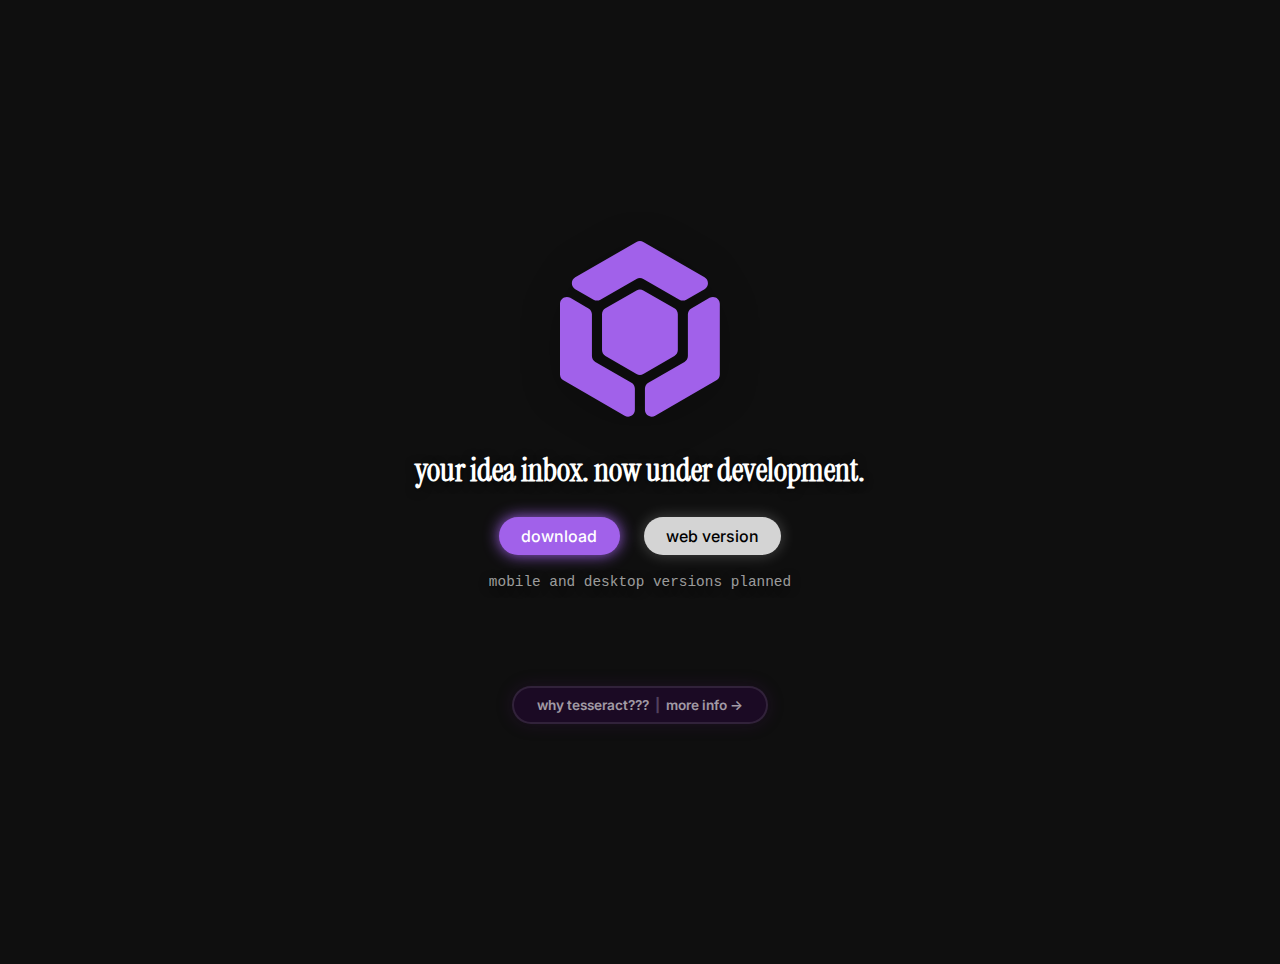
<file: index.html>
<!DOCTYPE html>
<html lang="en">
  <head>
    <meta charset="UTF-8" />
    <meta name="viewport" content="width=device-width, initial-scale=1.0" />
    <title>tesseract. now under development.</title>

    <link rel="preconnect" href="https://fonts.googleapis.com" />
    <link rel="preconnect" href="https://fonts.gstatic.com" crossorigin />
    <link
      href="https://fonts.googleapis.com/css2?family=Instrument+Serif:ital@0;1&family=Inter:ital,wght@0,100..900;1,100..900&display=swap"
      rel="stylesheet"
    />
    <link rel="stylesheet" href="styles.css" />
    <link rel="icon" type="image/svg+xml" href="/.assets/tesseract logo 55px.svg">
  </head>

  <!-- 

<body>
    <h1 class="superhero-heading">Tesseract.</h1>
    <h2>Your idea inbox.</h2>
    <h2>Now under development.</h2>
    <p>Check back soon™ for more updates.</p>

-->

  <body>
    <main class="landing-container">
      <div class="hero">
        <div class="logo" aria-hidden="true">
          <svg
            width="867"
            height="985"
            viewBox="0 0 867 985"
            fill="#A161EA"
            xmlns="http://www.w3.org/2000/svg"
          >
            <path
              d="M154.513 370.701C165.961 377.31 173.013 389.525 173.013 402.744V628.63C173.013 641.853 180.069 654.071 191.523 660.679L387.237 773.591C398.69 780.198 405.747 792.416 405.747 805.639V920.172C405.747 948.655 374.914 966.456 350.247 952.215L18.5 760.681C7.05216 754.072 0 741.857 0 728.638V345.579C0 317.096 30.8333 299.295 55.5 313.536L154.513 370.701ZM866.025 728.638C866.025 741.857 858.973 754.072 847.525 760.681L515.777 952.215C491.111 966.456 460.277 948.655 460.277 920.172V805.639C460.277 792.416 467.334 780.198 478.788 773.591L674.502 660.679C685.956 654.071 693.013 641.853 693.013 628.63V402.736C693.013 389.517 700.065 377.302 711.513 370.693L810.525 313.528C835.192 299.287 866.025 317.089 866.025 345.571V728.638ZM783.263 202.217C807.93 216.458 807.93 252.061 783.263 266.303L684.138 323.533C672.693 330.14 658.594 330.143 647.148 323.539L451.502 210.667C440.06 204.066 425.966 204.066 414.523 210.667L218.872 323.543C207.425 330.146 193.326 330.144 181.882 323.537L82.7559 266.307C58.0892 252.065 58.0893 216.462 82.7559 202.221L414.513 10.681C425.961 4.07156 440.065 4.07155 451.513 10.6809L783.263 202.217Z"
            />
            <path
              d="M414.591 273.014C426.039 266.404 440.144 266.404 451.592 273.014L619.98 370.235C631.428 376.845 638.48 389.059 638.48 402.278V596.724C638.48 609.942 631.428 622.157 619.98 628.766L451.592 725.988C440.144 732.598 426.039 732.598 414.591 725.988L246.203 628.766C234.755 622.157 227.703 609.942 227.703 596.724V402.278C227.703 389.059 234.755 376.845 246.203 370.235L414.591 273.014Z"
            />
          </svg>
        </div>

        <h2 class="tagline">your idea inbox. now under development.</h2>

        <nav class="cta-links" aria-label="primary actions">
          <div class="main-btns">
            <a class="btn btn-primary" href="download/index.html">download</a>
            <a class="btn btn-sub" href="404.html">web version</a>
          </div>

          <div class="metadata">
            <span>mobile and desktop versions planned</span>
          </div>

          <a class="btn btn-bar" href="about/index.html">
            <span class="btn btn-bar-text">why tesseract???</span>
            <span class="btn btn-bar-div">|</span>
            <span class="btn btn-bar-text">more info <span class="arrow">→</span></span>
          </a>
        </nav>
      </div>
    </main>
  </body>
</html>
</file>
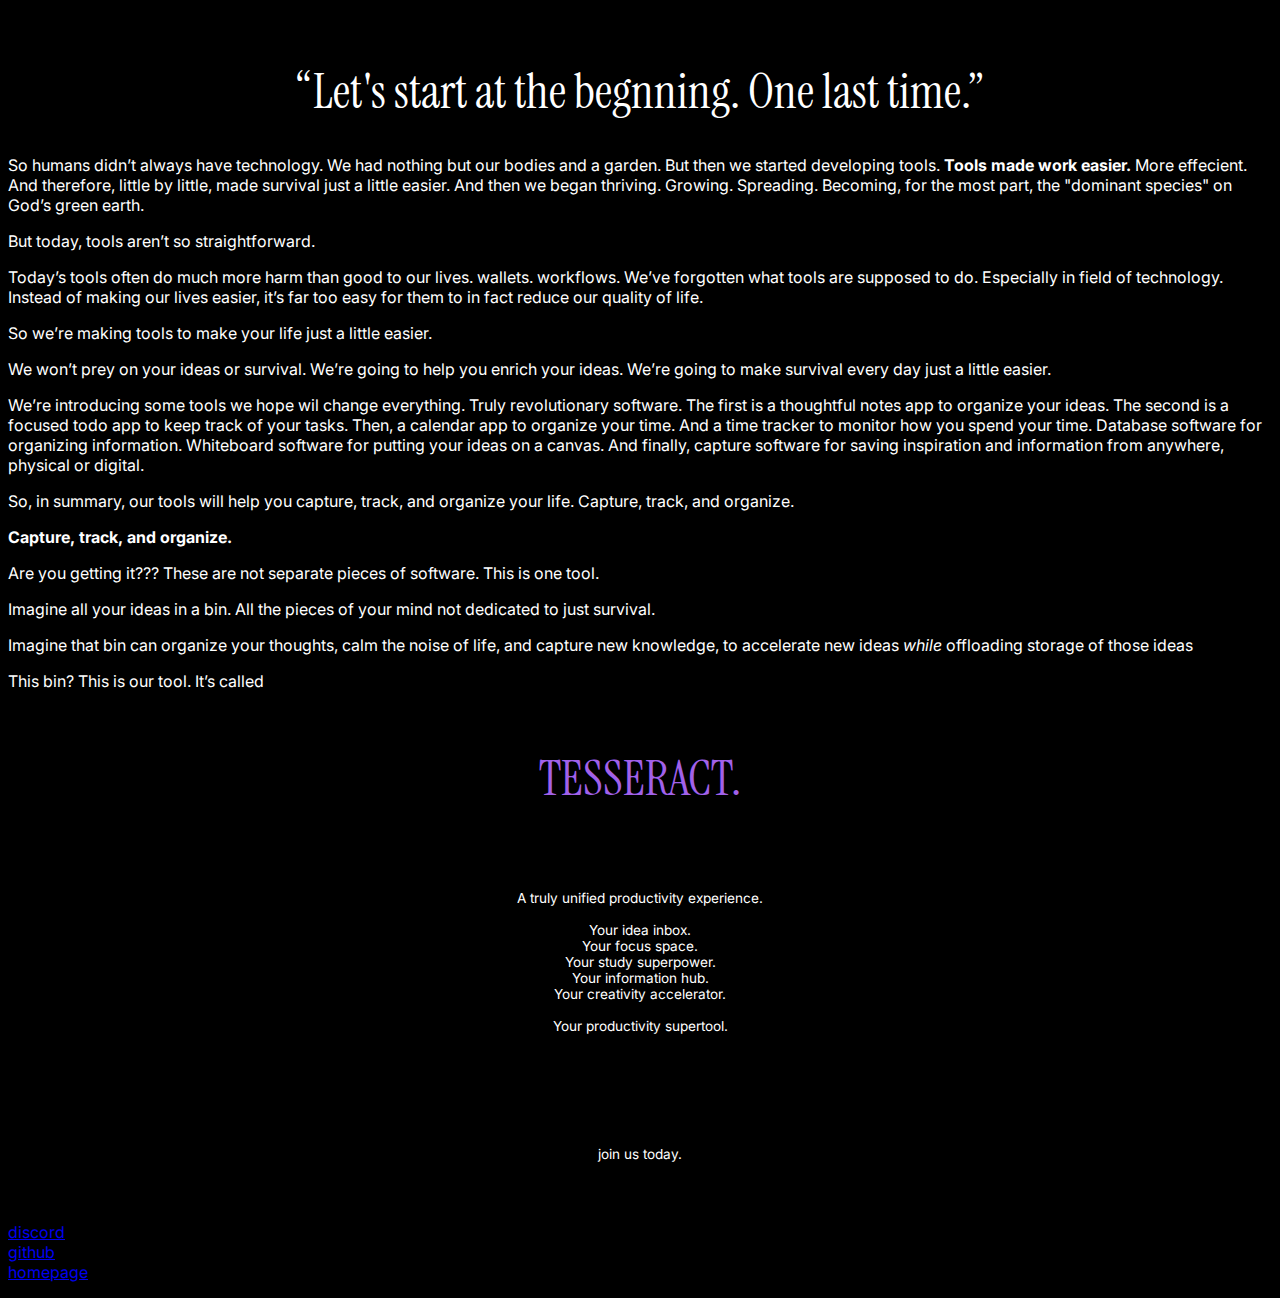
<file: about/about.html>
<!DOCTYPE html>
<html lang="en">
<head>
    <meta charset="UTF-8">
    <meta name="viewport" content="width=device-width, initial-scale=1.0">
    <title>tesseract is your idea inbox.</title>
    
    <link rel="preconnect" href="https://fonts.googleapis.com">
    <link rel="preconnect" href="https://fonts.gstatic.com" crossorigin>
    <link href="https://fonts.googleapis.com/css2?family=Geist+Mono:wght@100..900&family=Instrument+Serif:ital@0;1&family=Inter:ital,wght@0,100..900;1,100..900&display=swap" rel="stylesheet">
    <link rel="stylesheet" href="about-styles.css">
    <link rel="icon" type="image/svg+xml" href="/.assets/tesseract logo 55px.svg">
</head>
<body>
    <main>
        <br>
        <section class="hero">
            <h1 class="elegant-heading">“Let's start at the begnning. One last time.”</h1>
                    <div class="body-right">
                        <p>
                            So humans didn’t always have technology. We had nothing but our bodies and a garden. But then we started developing tools. <span class="body-emphasis">Tools made work easier.</span> More effecient. And therefore, little by little, made survival just a little easier.
                            And then we began thriving. Growing. Spreading. Becoming, for the most part, the "dominant species" on God’s green earth.
                        </p>
                        <p>
                            But today, tools aren’t so straightforward.
                        </p>
                        <p>
                            Today’s tools often do much more harm than good to our lives. wallets. workflows.
                            We’ve forgotten what tools are supposed to do. Especially in field of technology.
                            Instead of making our lives easier, it’s far too easy for them to in fact reduce our quality of life.
                        </p>
                        <p>
                            So we’re making tools to make your life just a little easier.
                        </p>
                        <p>
                            We won’t prey on your ideas or survival. We’re going to help you enrich your ideas. We’re going to make survival every day just a little easier.
                        </p>
                    </div>
                </h1>
        </section>
        <section class="feature-reveal">
            <p>
                We’re introducing some tools we hope wil change everything. Truly revolutionary software.
                The first is a thoughtful notes app to organize your ideas.
                The second is a focused todo app to keep track of your tasks.
                Then, a calendar app to organize your time.
                And a time tracker to monitor how you spend your time.
                Database software for organizing information.
                Whiteboard software for putting your ideas on a canvas.
                And finally, capture software for saving inspiration and information from anywhere, physical or digital.
            </p>
            <p> So, in summary, our tools will help you capture, track, and organize your life.
            Capture, track, and organize. 
            </p>
            <p class="body-emphasis">Capture, track, and organize.</p>
            <p>
                Are you getting it???
                These are not separate pieces of software. This is one tool.
            </p>
        </section>
        <section class="app-reveal">
            <p>     
            Imagine all your ideas in a bin. All the pieces of your mind not dedicated to just survival.
            </p>  
            <p>
            Imagine that bin can organize your thoughts, calm the noise of life, and capture new knowledge, to accelerate new ideas <i>while</i> offloading storage of those ideas <!-- ; to truly "have ideas, not store them." -->
            </p>
            <p>
            This bin? This is our tool. It’s called
            </p>
            <p class="tesseract-heading">
                TESSERACT.
            </p>
            <p class="body-center">
                    A truly unified productivity experience.
                    <br><br>
                    Your idea inbox.
                    <br>
                    Your focus space.
                    <br>
                    Your study superpower.
                    <br>
                    Your information hub.
                    <br>
                    Your creativity accelerator.
                    <br><br>
                    Your productivity supertool.
                    <br><br><br>
            </p>
        </section>
        <section class="outro">
            <p class="body-center">join us today.</p>
            <br>
                <div>
                    <a href="https://discord.gg/P8pTEhAwD4" target="_blank" rel="noopener noreferrer" class="social-button1">discord</a>
                    <br>
                    <a href="https://github.com/nitroxhq" target="_blank" rel="noopener noreferrer" class="social-button1">github</a>
                        <!-- target="_blank": Instructs the browser to open the linked document in a new window or tab (depending on user browser settings).
                        rel="noopener noreferrer": This is a security best practice that prevents potential malicious attacks (known as "tabnabbing") where the new tab could gain partial access to the original page's window.opener object. -->
                    <br>
                    <a href="/index.html" class="social-button1">homepage</a>
                </div>
            </p>
        </section>
    </main>
</body>
</html>
</file>
<file: styles.css>
:root {
  font-family: 'Inter', sans-serif;
  /* background-color: black; */
  background-color: #0f0f0f;
  /* background: #2e2e2e;
    background: linear-gradient(240deg,rgba(46, 46, 46, 1) 0%, rgba(15, 15, 15, 1) 100%); */

  /* VARS ---------------------------- */
  /* colors */
    --primary-color: #A161EA;
    --primary-shadow: rgba(161, 97, 234, 0.24);
    --secondary-color: #C897FF;
    --text: #ffffff;
  /* fonts */
    --serif: 'Instrument Serif', serif;
    --sans-serif: 'Inter', sans-serif;
    --mono: 'Geist Mono', monospace;
}

.hero-heading {
  font-family: 'Instrument Serif', serif;
  font-size: 3rem;

  font-weight: 400;
  text-align: center;

  max-width: 900px;    /* Limits how wide the text gets (standard for readability) */
  margin: 0 auto;      /* The magic line: centers the box horizontally */
  padding: 40px 20px;
  box-sizing: border-box;
}

.superhero:hover {
  text-decoration: underline;
}

.elegant-heading {
  margin-top: 50;
  font-family: 'Instrument Serif', serif;
  font-weight: 400; /* This font usually looks best at its natural weight */
  font-size: 3rem;  /* It's a "display" font, so bigger is better! */
  text-align: center
}
.elegant-heading:hover {
  text-decoration: underline;
}

.body{
  font-family: 'Inter', sans-serif;
  font-weight: 400;
  font-size: .85rem;

  /* text-align: right; */

  max-width: 1500px;
  margin: 0 auto;
  /* This creates a 5% margin on the sides and 50px at the top/bottom */
  padding: 40px 20px;
  box-sizing: border-box; /* Crucial: makes sure padding doesn't cause horizontal scrolling */
}

.body-center{
  font-family: 'Inter', sans-serif;
  font-weight: 400;
  font-size: .85rem;
  text-align: center;

  max-width: 900px;    /* Limits how wide the text gets (standard for readability) */
  margin: 0 auto;      /* The magic line: centers the box horizontally */
  padding: 40px 20px;
  box-sizing: border-box;
}





.typewriter h1 {
  overflow: hidden; /* Hides text until animation */
  /* border-right: .15em solid orange; */  /* Cursor */
  white-space: nowrap; /* Keeps text on one line */
  margin: 0 auto;
  letter-spacing: .15em;
  animation: 
    typing 3.5s steps(30, end),
    blink-caret .5s step-end infinite;
}

/* Typing & Cursor Animations */
@keyframes typing { from { width: 0 } to { width: 100% } };
@keyframes blink-caret { from, to { border-color: transparent } 50% { border-color: orange } };





/* Hero container: no dark box, center content responsively */
.hero {
  padding: 0;
  display: flex;
  flex-direction: column;
  align-items: center;
  justify-content: center;
  gap: 1rem;
  text-align: center;
  width: 100%;
  max-width: 980px;
  margin: 0 auto;
}
.logo svg {
  width: 160px;
  height: auto;
  display: block;
  margin: 0 auto 1rem;
  /* softer shadow when no dark panel is used */
  filter: drop-shadow(0 6px 18px rgba(0,0,0,0.25));
  /* temp border */
  /* border: 5px dashed lime; */
}
.tagline {
  font-family: var(--serif);
  font-size: 2rem;
  text-shadow: 0 2px 10px rgba(0,0,0,0.6);
  white-space: nowrap;  /* keep sentence on one line */
}

/*
.tagline-sub {
  font-family: var(--mono);
  font-weight: 300;
  font-size: 0.8rem;
  margin-bottom: 3rem;
  text-shadow: 0 2px 10px rgba(0,0,0,0.6);
}
*/
/* this is the order i want all css to be in lol */
.metadata {
  color: rgba(255,255,255,0.6);
  font-family: var(--mono);
  font-weight: 300;
  font-size: 0.9rem;
  margin-bottom: 3rem;  
  margin-top: -0.8rem;
  text-shadow: 0 2px 10px rgba(0,0,0,0.6);
}

/* ensure typed text behaves like inline content */
#typeWriter {
  display: inline;
}




/* nav */
.nav {
  height: 3.2rem;
  display: flex;
  justify-content: space-between;
  align-items: center;
  color: var(--text);
}
.nav-logo {
  height: 1.5rem;
  margin: auto 1rem;
}
.nav-menu ul {
  margin: 10px;
  padding: 0;
  display: flex;
  
  list-style: none;
  gap: 1.5rem;
}
.nav-menu ul li a {
  color: var(--text);
  text-decoration: none;

  /* top | right | bottom | left */
  padding: 15px 15px 15px 15px;

  display: block;
  background-color: var(--primary-color);

  border-radius: 1rem;
  background: linear-gradient(currentColor 0 0) bottom left / var(--underline-width, 0%) 0.1em no-repeat;
  transition: 0.5s ease; /* Animate the background size */

}
.nav-menu ul li:hover {
  background-color: var(--primary-color);
  border-radius: 7.5px;
  --underline-width: 100%; /* Change the custom property on hover */
}
.nav-hamburger {
  display: none; /* Hidden by default, shown on smaller screens */
  gap: 5px;
  margin-right: 1rem;

  display: flex;
  flex-direction: column;
  justify-content: space-around;
  position: absolute;
  top: 1rem;
  right: 1rem;
}
.nav-hamburger-line {
  width: 100%;
  height: 3px;
  background-color: var(--text);
  border-radius: 0.25rem;
  transition: all 0.3s ease;
}
@media screen and (max-width: 550px) {
  .nav-hamburger {
    display: flex; /* Show hamburger on small screens */
  }
  .nav-menu {
    display: none; /* Hide the regular menu on small screens */
    position: absolute;
    top: 3.5rem;
    right: 1rem;
    background-color: rgba(15, 15, 15, 0.95);
    border-radius: 0.5rem;
    padding: 1rem;
    box-shadow: 0 4px 12px rgba(0,0,0,0.3);
    transition: all 0.3s ease;
  }
  .nav {
    flex-direction: column;
    align-items: flex-start;
  }
  .nav-menu ul {
    flex-direction: column;
    width: 100%;
    padding: 3rem 0 0.5rem 0;
  }
  .nav-menu ul li {
    text-align: center;
  }
  .nav-menu {
    z-index: -1; /* Ensure it appears behind the hamburger when hidden */
  }
  .nav-menu:active {
    top: 0; /* Show menu when active */
  }
}





/* ---- Landing page styles (added) ---- */
html, body {
  height: 100%;
}
body {
  margin: 0;
  /* Use a relative path so the image resolves on GitHub Pages project sites */
  /* background: url('.assets/purple-borealis.jpg') center/cover no-repeat fixed; */
  /* background-color: rgb(#3e1172); */
  
  color: rgb(255, 255, 255);
  font-family: var(--sans-serif);
  -webkit-font-smoothing: antialiased;
  -moz-osx-font-smoothing: grayscale;
}
.landing-container {
  min-height: 100vh;
  display: flex;
  flex-direction: column;
  align-items: center;
  justify-content: center;
  text-align: center;
  gap: 1rem;
  padding: 2rem;
}







/* links ------------------------------ */
.cta-links {
  display: flex;
  flex-direction: column;
  gap: 2rem;
  align-items: center;
  justify-content: center;
  flex-wrap: wrap;
  margin-top: 1rem;
}
.link-text {
  color: rgba(255,255,255,0.95);
  text-decoration: underline;
  font-size: 1rem;
  padding: 0.5rem;
  font-weight: 300;
}





/* buttons ------------------------------ */
.btn {
  padding: 0.55rem 1.4rem;
  border-radius: 10rem;
  text-decoration: none;
  font-weight: 500;
  display: inline-block;
  transition: background 0.3s ease, border 0.3s ease, transform 0.3s ease, filter 0.3s ease;
}

.main-btns {
  display: flex;
  gap: 1.5rem;
  flex-wrap: wrap;
  justify-content: center;
}

.btn-primary {
  background: #A161EA;
  color: #fff;
  box-shadow: 0 0px 15px #A161EA;
}
.btn-primary:hover {
  background: #C897FF; /* colors the link when hovered over */
  transform: translateY(-5px);
}



.btn-sub {
  background: rgb(212, 212, 212);
  color: #000000;
  box-shadow: 0 0px 15px rgba(255, 255, 255, 0.24);
}
.btn-sub:hover { 
  background: rgb(255, 255, 255); 
  transform: translateY(-5px);
}



.btn-bar {
  margin-top: 1rem;
  display: flex;
  align-items: center;
  padding: 0 0px;
  background: rgba(40, 5, 58, 0.5);
  border: 2px solid rgba(255, 255, 255, 0.1);
  border-radius: 100px;
  text-decoration: none;
  font-size: 0.85rem;
  box-shadow: 0 0px 17px rgba(79, 22, 105, 0.24);
}

.btn-bar:hover {
  border: 2px solid rgba(161, 97, 234, 0.4);
  background: rgba(41, 5, 59, 0.5);
  transform: translateY(-1px);
  box-shadow: 0 0px 10px rgba(163, 21, 228, 0.24);
}

.btn-bar-text {
  color: #A161EA;
  font-weight: 600;
  color: rgba(255, 255, 255, 0.6);
}

.btn-bar-div {
  color:rgb(81, 65, 94);
  font-weight: 750;
  margin: 0 -2.4rem;
}
</file>
<file: about/about-styles.css>
:root {
    font-family: 'Inter', sans-serif;
    background-color: black;
    color: white;
}

.elegant-heading {
    margin-top: 50;
    font-family: 'Instrument Serif', serif;
    font-weight: 400; /* This font usually looks best at its natural weight */
    font-size: 3rem;  /* It's a "display" font, so bigger is better! */
    text-align: center
}
.elegant-heading:hover {
    text-decoration: underline;
}

.body{
    font-family: 'Inter', sans-serif;
    font-weight: 400;
    font-size: .85rem;

    /* text-align: right; */

    max-width: 1500px;
    margin: 0 auto;
    /* This creates a 5% margin on the sides and 50px at the top/bottom */
    padding: 40px 20px;
    box-sizing: border-box; /* Crucial: makes sure padding doesn't cause horizontal scrolling */
}

.body-center{
    font-family: 'Inter', sans-serif;
    font-weight: 400;
    font-size: .85rem;
    text-align: center;

    max-width: 900px;    /* Limits how wide the text gets (standard for readability) */
    margin: 0 auto;      /* The magic line: centers the box horizontally */
    padding: 40px 20px;
    box-sizing: border-box;
}

.body-emphasis {
    font-weight: bold;
}
.body-emphasis:hover {
    text-decoration: underline;


    color: transparent; 
    /* Fallback text color for browsers that don't support background-clip: text */
    -webkit-text-fill-color: transparent; 

    /* Define the gradient background that will "fill" the text */
    background: linear-gradient(to right, #762aa5, #d268fc); /* Example: red to blue */
    /* Clip the background to the text shape */
    background-clip: text;
    -webkit-background-clip: text;

    /* Set the initial background size to cover the entire text area */
    background-size: 0% 100%;
    /* Ensure the background does not repeat */
    background-repeat: no-repeat;
    
    /* Apply the animation */
    animation: color-fill 1.1s linear forwards;
}

@keyframes color-fill {
    0% {
        background-size: 0% 100%; /* Starts with 0% width of the background visible */
    }
    100% {
        background-size: 100% 100%; /* Ends with 100% width of the background visible */
    }
}



.tesseract-heading {
    color: #A161EA;
    font-family: 'Instrument Serif', serif;
    font-size: 3rem;

    font-weight: 400;
    text-align: center;

    max-width: 900px;    /* Limits how wide the text gets (standard for readability) */
    margin: 0 auto;      /* The magic line: centers the box horizontally */
    padding: 40px 20px;
    box-sizing: border-box;
}
.tesseract-heading:hover {
    text-decoration: underline;
    background: #2e2e2e;
}

.social-button {
    display: inline-block;
    padding: 10px 20px;
    margin: 10px;
    font-size: 1rem;
    color: #fff;
    background-color: #5865F2; /* Discord blue */
    border: none;
    border-radius: 5px;
    text-decoration: none;
    text-align: center;

    display: block; 
    margin: auto;
    width: 45px;
}
</file>
